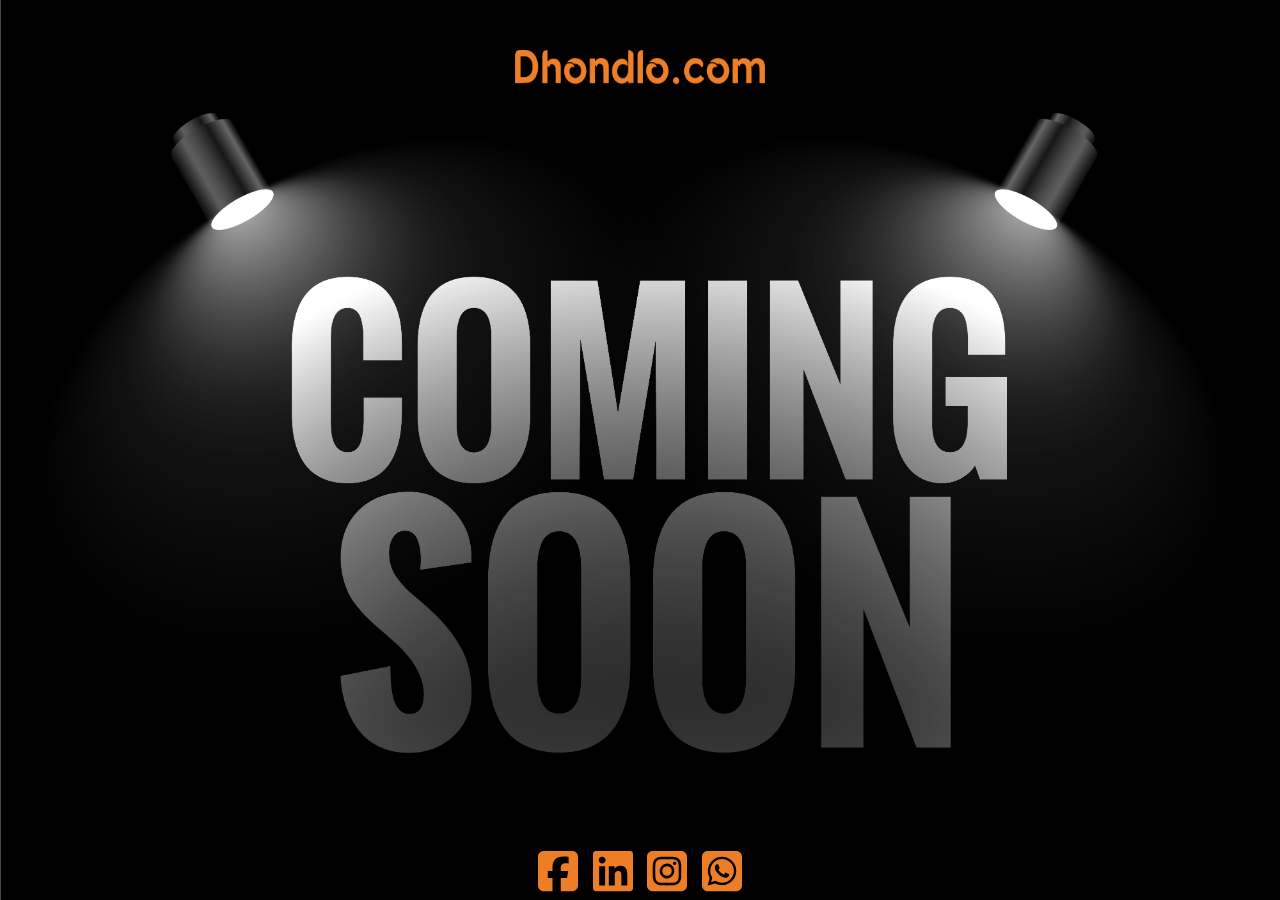
<file: index.html>
<!DOCTYPE html>
<html lang="en">
<head>
    <meta charset="UTF-8">
    <meta name="viewport" content="width=device-width, initial-scale=1.0">
    <title>Dhondlo.com</title>
    <link rel="stylesheet" href="https://cdnjs.cloudflare.com/ajax/libs/font-awesome/5.15.4/css/all.min.css" integrity="sha512-Ky4GjRV0Myx/Er02F3XwSB4+FeItWcdw8QxmW7UyIvexacBPFqEGGrOCMKzsEwOqPvCzr6Q3Zvz+G6oHdFrOg==" crossorigin="anonymous" referrerpolicy="no-referrer" />
    <style>
        body {
            font-family: Arial, sans-serif;
            margin: 0;
            padding: 0;
            background-image: url('SL-070720-32260-27.jpg'); /* Replace 'your_background_image.jpg' with your image path */
            background-size: cover;
            background-position: center;
        }
        .container {
            height: 100vh;
            display: flex;
            flex-direction: column;
            justify-content: space-between;
            align-items: center;
        }
        .logo{
            width: 250px;
            margin-top: 50px;
        }
        .logo img{
            width: 100%;
            height: 100%;
        }
        .social-icons a img{
            width: 40px;
        }
        .social-icons a {
            display: inline-block;
            margin: 0 5px;
            text-decoration: none;
            color: #ee7e25;
            font-size: 24px;
        }
    </style>
</head>
<body>
    <div class="container">
        <div class="logo">
            <img src="/Logo.png" alt="">
        </div>
        <div class="social-icons">
            <a href="https://www.facebook.com/dhondlo.official"><img src="/square-facebook.svg" alt=""></a>
            <a href="#"><img src="/linkedin.svg" alt=""></a>
            <a href="#"><img src="/square-instagram.svg" alt=""></a>
            <a href="#"><img src="/square-whatsapp.svg" alt=""></a>
        </div>
    </div>
</body>
</html>
</file>
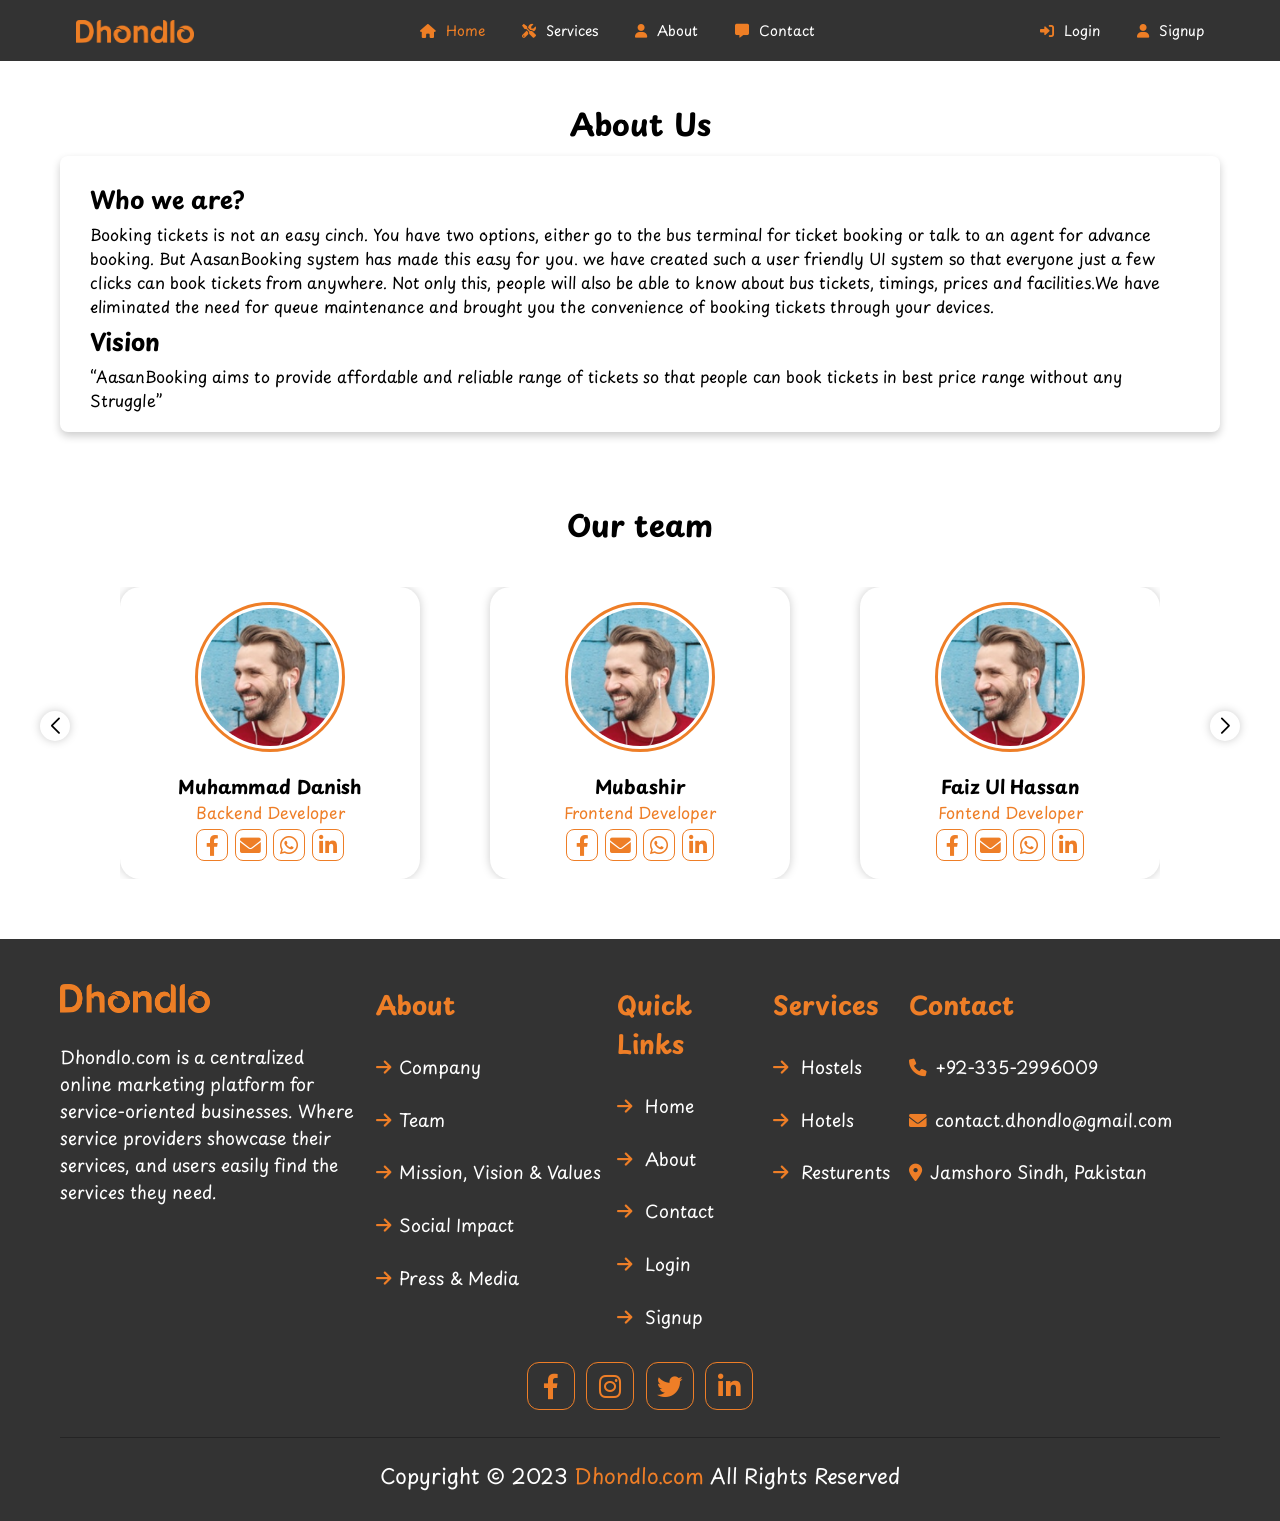
<file: about.html>
<!DOCTYPE html>
<html lang="en">
  <head>
    <meta charset="UTF-8" />
    <meta name="viewport" content="width=device-width, initial-scale=1.0" />
    <title>About</title>
    <link
      rel="stylesheet"
      href="https://cdnjs.cloudflare.com/ajax/libs/font-awesome/6.0.0-beta3/css/all.min.css"
      integrity="sha512-..."
      crossorigin="anonymous"
    />

       <!-- swiper js cdn link -->
    <link
      rel="stylesheet"
      href="https://cdn.jsdelivr.net/npm/swiper@9/swiper-bundle.min.css"
    />
    <link rel="stylesheet" href="style.css">
      
  </head>
  <body>
    <nav>
      <div class="logo">
        <a href="index.html" id="logo"
          ><img src="images/Logo.png" alt="Logo"
        /></a>
      </div>

      <div class="menus">
        <a
          href="index.html"
          id="home"
          class="active"
          onclick="setActive('home')"
          ><i class="fa-solid fa-house"></i>Home</a
        >
        <div class="dropdown">
          <a href="" id="services" onclick="setActive('services')"><i class="fa-solid fa-screwdriver-wrench"></i>Services</a
          >
          <div class="dropdown-content">
            <a href="filter.html"><i class="fa-solid fa-hotel"></i>Hostels</a>
          </div>
        </div>
        <a href="about.html" id="about" onclick="setActive('about')"
          ><i class="fa-solid fa-user"></i>About</a
        >
        <a href="contact.html" id="contact" onclick="setActive('contact')"
          ><i class="fa-solid fa-message"></i>Contact</a
        >
      </div>

      <div class="login">
        <a href="#"><i class="fa-solid fa-right-to-bracket"></i>Login</a>
        <a href="#"><i class="fa-solid fa-user"></i>Signup</a>
      </div>

      <div class="icon" onclick="toggleMenu()">
        <div></div>
        <div></div>
        <div></div>
      </div>
    </nav>
    <section class="about-us">
      <div><h2 class="heading">About Us</h2></div>
      <div class="about-details">
        <h2 class="details-title">Who we are?</h1>
        <p class="details-description">
          Booking tickets is not an easy cinch. You have two options, either go
          to the bus terminal for ticket booking or talk to an agent for advance
          booking. But AasanBooking system has made this easy for you. we have
          created such a user friendly UI system so that everyone just a few
          clicks can book tickets from anywhere. Not only this, people will also
          be able to know about bus tickets, timings, prices and facilities.We
          have eliminated the need for queue maintenance and brought you the
          convenience of booking tickets through your devices.
        </p>
        <h1 class="details-title">Vision</h1>
        <p class="details-description">
          <q
            >AasanBooking aims to provide affordable and reliable range of
            tickets so that people can book tickets in best price range without
            any Struggle</q
          >
        </p>
      </div>
    </section>

    <section class="team-container">
      <div >
        <h2 class="heading">Our team</h2>
      </div>
 <section class="swiper-container">
      <div class="swiper teamSlider">
        <div class="swiper-wrapper">
          <div class="swiper-slide">
            <div class="team-card">
              <div class="image">
                <img
                  src="./images/team/pic-1.png"
                  alt="Card Image"
                />
              </div>
              <h3>Muhammad Danish</h3>
              <p>Backend Developer</p>
                <div class="share">
            <a href="#" class="fab fa-facebook-f"></a>
            <a href="#" class="fa-solid fa-envelope"></a>
            <a href="#" class="fa-brands fa-whatsapp"></a>
            <a href="#" class="fa-brands fa-linkedin-in"></a>
          </div>
            </div>
          </div> 
          <div class="swiper-slide">
            <div class="team-card">
              <div class="image">
                <img
                   src="./images/team/pic-1.png"
                  alt="Card Image"
                />
              </div>
              <h3>Mubashir</h3>
              <p>Frontend Developer</p>
                <div class="share">
            <a href="#" class="fab fa-facebook-f"></a>
            <a href="#" class="fa-solid fa-envelope"></a>
            <a href="#" class="fa-brands fa-whatsapp"></a>
            <a href="#" class="fa-brands fa-linkedin-in"></a>
          </div>
            </div>
          </div> 
          <div class="swiper-slide">
            <div class="team-card">
              <div class="image">
                <img
                   src="./images/team/pic-1.png"
                  alt="Card Image"
                />
              </div>
              <h3>Faiz Ul Hassan</h3>
              <p>Fontend Developer</p>
                <div class="share">
            <a href="#" class="fab fa-facebook-f"></a>
            <a href="#" class="fa-solid fa-envelope"></a>
            <a href="#" class="fa-brands fa-whatsapp"></a>
            <a href="#" class="fa-brands fa-linkedin-in"></a>
          </div>
            </div>
          </div>
       <div class="swiper-slide">
            <div class="team-card">
              <div class="image">
                <img
                  src="./images/team/pic-1.png"
                  alt="Card Image"
                />
              </div>
              <h3>Muhammad Danish</h3>
              <p>Backend Developer</p>
                <div class="share">
            <a href="#" class="fab fa-facebook-f"></a>
            <a href="#" class="fa-solid fa-envelope"></a>
            <a href="#" class="fa-brands fa-whatsapp"></a>
            <a href="#" class="fa-brands fa-linkedin-in"></a>
          </div>
            </div>
          </div> 
          <div class="swiper-slide">
            <div class="team-card">
              <div class="image">
                <img
                   src="./images/team/pic-1.png"
                  alt="Card Image"
                />
              </div>
              <h3>Mubashir</h3>
              <p>Frontend Developer</p>
                <div class="share">
            <a href="#" class="fab fa-facebook-f"></a>
            <a href="#" class="fa-solid fa-envelope"></a>
            <a href="#" class="fa-brands fa-whatsapp"></a>
            <a href="#" class="fa-brands fa-linkedin-in"></a>
          </div>
            </div>
          </div> 
           <div class="swiper-slide">
            <div class="team-card">
              <div class="image">
                <img
                   src="./images/team/pic-1.png"
                  alt="Card Image"
                />
              </div>
              <h3>Faiz Ul Hassan</h3>
              <p>Fontend Developer</p>
                <div class="share">
            <a href="#" class="fab fa-facebook-f"></a>
            <a href="#" class="fa-solid fa-envelope"></a>
            <a href="#" class="fa-brands fa-whatsapp"></a>
            <a href="#" class="fa-brands fa-linkedin-in"></a>
          </div>
            </div>
          </div> 
        </div>
      </div>
      <!-- If we need pagination -->
      <!-- <div class="swiper-pagination"></div> -->

      <!-- If we need navigation buttons -->
      <div class="swiper-button-prev"></div>
      <div class="swiper-button-next"></div>

      <!-- If we need scrollbar -->
      <!-- <div class="swiper-scrollbar"></div> -->
    </section>
    </section>

     <!-- footer -->
     <section class="footer">
      <div class="box-container">
        <div class="box grid2">
          <div class="footerLogo">
            <img src="images/Logo.png" alt="" />
          </div>
          <div class="discription">
            <p>
              Dhondlo.com is a centralized online marketing platform for
              service-oriented businesses. Where service providers showcase
              their services, and users easily find the services they need.
            </p>
          </div>
        </div>

        <div class="box">
          <h3>About</h3>
          <a href="#"> <i class="fas fa-arrow-right"></i>Company</a>
          <a href="#"> <i class="fas fa-arrow-right"></i>Team</a>
          <a href="#">
            <i class="fas fa-arrow-right"></i>Mission, Vision & Values</a
          >
          <a href="#"> <i class="fas fa-arrow-right"></i>Social Impact</a>
          <a href="#"> <i class="fas fa-arrow-right"></i>Press & Media</a>
        </div>

        <div class="box">
          <h3>Quick Links</h3>
          <a href="#"> <i class="fas fa-arrow-right"></i> Home</a>
          <a href="#"> <i class="fas fa-arrow-right"></i> About</a>
          <a href="#"> <i class="fas fa-arrow-right"></i> Contact</a>
          <a href="#"> <i class="fas fa-arrow-right"></i> Login</a>
          <a href="#"> <i class="fas fa-arrow-right"></i> Signup</a>
        </div>

        <div class="box">
          <h3>Services</h3>
          <a href="#"> <i class="fas fa-arrow-right"></i> Hostels</a>
          <a href="#"> <i class="fas fa-arrow-right"></i> Hotels</a>
          <a href="#"> <i class="fas fa-arrow-right"></i> Resturents</a>
        </div>

        <div class="box">
          <h3>Contact</h3>
          <a href="#"> <i class="fas fa-phone"></i>+92-335-2996009</a>
          <a href="#">
            <i class="fas fa-envelope"></i>contact.dhondlo@gmail.com</a
          >
          <a href="#">
            <i class="fa-solid fa-location-dot"></i>Jamshoro Sindh, Pakistan</a
          >
        </div>
      </div>

      <div class="share">
        <a href="#" class="fab fa-facebook-f"></a>
        <a href="#" class="fab fa-instagram"></a>
        <a href="#" class="fab fa-twitter"></a>
        <a href="#" class="fa-brands fa-linkedin-in"></a>
      </div>

      <div class="credit">
        Copyright © 2023 <span>Dhondlo.com</span> All Rights Reserved
      </div>
    </section>

    <!-- end -->
     
    <script>
      function toggleMenu() {
        var icon = document.querySelector(".icon");
        icon.classList.toggle("active");

        var nav = document.querySelector("nav");
        nav.classList.toggle("menu-open");
      }

      // JavaScript function to set the active class
      function setActive(menuItem) {
        // Remove the active class from all menu items
        document.querySelectorAll("nav a").forEach((item) => {
          item.classList.remove("active");
        });

        // Add the active class to the clicked menu item
        document.getElementById(menuItem).classList.add("active");
      }
    </script>
    <script src="https://cdn.jsdelivr.net/npm/swiper@11/swiper-bundle.min.js"></script>
   
    <script src="./script.js"></script>
    
  </body>
</html>
</file>
<file: style.css>
@import url("https://fonts.googleapis.com/css2?family=Josefin+Sans:wght@400;500;700&family=Playpen+Sans:wght@400;600;800&family=Poppins:wght@400;500&family=Varela+Round&display=swap");
* {
  margin: 0;
  padding: 0;
  box-sizing: border-box;
  font-family: "Playpen Sans", cursive;
  text-decoration: none;
  /* font-size: 16px; */

  /* background-color: rgba(255, 0, 0, 0.171); */
}

:root {
  --primary: #ee7e27;
  --gray: #333;
  --white: #fff;
  --box-shadow: 0 0.5rem 1rem rgba(0, 0, 0, 0.1);
}
body {
  max-width: 1920px;
  margin-right: auto;
  margin-left: auto;
}
.font-family {
  font-family: "Josefin Sans", sans-serif;
  font-family: "Playpen Sans", cursive;
  font-family: "Poppins", sans-serif;
  font-family: "Varela Round", sans-serif;
}

section {
  padding: 30px 60px;
}
.heading {
  font-size: 30px;
  text-align: center;
  margin: 10px 0;
}
.heading::after {
  content: "";
  border-bottom: 2px solid var(--primary);
}
.active {
  color: #ee7e25;
}
nav {
  background-color: #333;
  padding: 10px 60px;
  display: flex;
  justify-content: space-between;
}

.logo {
  width: 150px;
  height: 25px;
}
.logo img {
  width: 100%;
  height: 100%;
}

nav a {
  color: white;
  text-decoration: none;
  padding: 10px 16px;
  display: inline-block;
  font-size: 14px;
}

.dropdown {
  position: relative;
  display: inline-block;
}

.dropdown-content {
  display: none;
  position: absolute;
  background-color: #333;
  box-shadow: 0 8px 16px rgba(0, 0, 0, 0.2);
  z-index: 1;
}

.dropdown:hover .dropdown-content {
  display: block;
}

.dropdown-content a {
  color: white;
  padding: 12px 16px;
  text-decoration: none;
  display: block;
}

.dropdown-content a:hover {
  background-color: #555;
}

/* Hamburger menu styles */
.icon {
  display: none;
  cursor: pointer;
  position: absolute;
  top: 20px;
  right: 20px;
}
.menus i.fa-solid,
.login i.fa-solid {
  margin-right: 10px;
  color: #ee7e25;
}

/* Responsive Styling */
/* @media only screen and (max-width: 992px) and (min-width: 786px) {
  nav a {
    font-size: 12px;
  }
} */

@media only screen and (max-width: 820px) {
  nav {
    flex-direction: column; /* Change to a column layout for small screens */
    height: auto;
    padding: 10px;
    justify-content: center;
  }

  .menus {
    margin-top: 10px;
  }

  nav a {
    display: none; /* Hide links by default on small screens */
  }
  nav a#logo {
    display: block;
    padding-top: 15px;
  }
  nav a#home {
    padding-top: 20px;
  }

  .icon {
    display: block;
  }

  .icon div {
    width: 35px;
    height: 5px;
    background-color: #ee7e25;
    margin: 6px 0;
    transition: 0.4s;
  }

  .icon.active div:nth-child(1) {
    transform: rotate(-45deg) translate(-9px, 6px);
  }

  .icon.active div:nth-child(2) {
    opacity: 0;
  }

  .icon.active div:nth-child(3) {
    transform: rotate(45deg) translate(-8px, -8px);
  }
  nav.menu-open a {
    display: block;
  }

  nav.menu-open #logo {
    display: block;
  }
}

/* Hero Section */
.main-section {
  height: 70vh;
  background: url("./images/CoverOne.png") center/cover no-repeat; /* Replace 'your-image.jpg' with your actual image */
  display: flex;
  flex-direction: column; /* Arrange items vertically */
  align-items: center; /* Center items horizontally */
  justify-content: center; /* Center items vertically */
  position: relative;
}

.text-section {
  text-align: center;
  color: white;
  margin-bottom: 20px;
  width: 80%;
  position: absolute;
  transform: translatey(-50%);
  top: 50%;
}

.text-section h1 {
  font-size: 46px;
  font-weight: bolder;
}

.text-section p {
  font-size: 20px;
  font-weight: bold;
}

.search-bar {
  background: rgba(51, 51, 51, 0.8);
  padding: 30px 20px;
  width: 60%;
  border-radius: 10px;
  text-align: center;
  position: absolute;
  bottom: 0;
  transform: translateY(50%);
  text-align: center;
}

.search-bar select,
.search-bar input,
.search-bar button {
  margin: 5px auto;
  padding: 10px;
  font-size: 16px;
  border: 1px solid white;
  border-radius: 5px;
  /* width: 300px; */
  width: 30%;
}

.search-button {
  background-color: #ee6e25;
  color: #fff;
  cursor: pointer;
}

/* Hover effect for dropdown options */
.search-bar select option:hover {
  background-color: #ee6e25;
  color: #fff;
}

/* Media Query for tablets */
@media only screen and (max-width: 768px) {
  .search-bar {
    width: 100%;
    padding: 20px 10px;
  }

  .search-bar select,
  .search-bar input,
  .search-bar button {
    font-size: 14px;
    width: 100%;
  }

  .text-section h1 {
    font-size: 30px;
  }

  .text-section p {
    font-size: 20px;
    margin-bottom: 2px;
  }
}

/* Media Query for smaller devices */
@media only screen and (max-width: 480px) {
  .search-bar {
    width: 100%;
    padding: 20px 15px;
    margin: 0 5px;
  }

  .search-bar select,
  .search-bar input,
  .search-bar button {
    font-size: 14px;
  }

  .text-section h1 {
    font-size: 20px;
  }

  .text-section p {
    font-size: 14px;
  }
}

/* steps */

.steps {
  /* height: 100vh; */
  /* width: 100%; */
  display: grid;
  place-items: center;
  margin-top: 100px;
}
.steps .row {
  display: flex;
  flex-wrap: wrap;
  /* justify-content: space-between; */
  gap: 10px;
  align-items: center;
  justify-content: center;
  margin: 2px auto;
}
.steps .section-heading {
  font-size: 30px;
}
.steps .column {
  width: 90%;
  /* max-width: 500px; */
  /* padding: 0 1em 1em 1em; */
  /* padding: 5px; */
  padding: 0 1px;

  text-align: center;
}
.steps .steps-card {
  width: 100%;

  /* height: 100%; */
  padding: 1rem 1rem;
  background: linear-gradient(#ffffff 50%, #ee7e27 50%);
  background-size: 100% 200%;
  background-position: 0 2.5%;
  border-radius: 5px;
  box-shadow: 0 0 35px rgba(0, 0, 0, 0.12);
  cursor: pointer;
  transition: 0.5s;
  margin: 5px 0px;
}
.steps h3 {
  font-size: 20px;
  font-weight: 600;
  color: #1f194c;
  margin: 1em 0;
  text-wrap: nowrap;
}
.steps p {
  color: #575a7b;
  font-size: 15px;
  line-height: 1.6;
  letter-spacing: 0.03em;
}
.steps .icon-wrapper {
  background-color: #ee7e27;
  position: relative;
  margin: auto;
  font-size: 30px;
  height: 2.5em;
  width: 2.5em;
  color: #ffffff;
  border-radius: 50%;
  display: grid;
  place-items: center;
  transition: 0.5s;
}
.steps .steps-card:hover {
  background-position: 0 100%;
}
.steps .steps-card:hover .icon-wrapper {
  background-color: #ffffff;
  color: #ee7e27;
}
.steps .steps-card:hover h3 {
  color: #ffffff;
}
.steps .steps-card:hover p {
  color: #f0f0f0;
}
@media screen and (min-width: 768px) {
  .steps {
    padding: 0 2em;
    margin-top: 100px;
  }
  .steps .column {
    flex: 0 50%;
    max-width: 50%;
  }
}
@media screen and (min-width: 992px) {
  .steps {
    padding: 1em 3em;
    margin-top: 80px;
  }
  .steps .column {
    flex: 0 0 32.33%;
    max-width: 75%;
  }
}

/* service card */

.service-card {
  display: flex;
  flex-direction: column;
  width: 100%;
  margin-bottom: 20px;
  border-radius: 5px;
  box-shadow: 0 4px 8px rgba(0, 0, 0, 0.2);
}
.service-card .service-card-img {
  flex-basis: 40%;
  border-radius: 15px 15px 0 0;
}
.service-card-body {
  flex-basis: 60%;
}
.service-card .service-card-img img {
  max-width: 100%;
  height: 100%;
  /* border-radius: 15px; */
  border-radius: 15px 15px 0 0;
}
.service-card h2 {
  text-align: center;
  font-size: 24px;
}
.service-card p {
  font-size: 15px;
}
.service-card .service-card-info {
  display: flex;
  flex-direction: column;
  flex-basis: 60%;
  color: gray;
  padding: 5px;
}
.service-card .service-card-body .service-card-info p {
  color: var(--gray);
  margin: 2px;
}
.service-card .service-card-body .service-card-info i {
  color: var(--primary);
}
.service-card .view-btn {
  display: inline-block;
  margin-top: 1rem;
  padding: 10px 20px;
  background: var(--primary);
  border: 1px solid transparent;
  border-radius: 0.5rem;
  color: var(--white);
  font-size: 15px;
  font-weight: 500;
  text-align: center;
  cursor: pointer;
  width: 100%;
}

.service-card .view-btn:hover {
  background: transparent;
  border: 1px solid var(--primary);
  color: var(--primary);
}

@media screen and (max-width: 500px) {
  .service-card h2 {
    text-align: center;
    font-size: 15px;
  }
  .service-card p {
    font-size: 10px;
  }
}

/* Poster */

.poster-container {
  width: 100%;
  height: 250px;
  border-radius: 20px;
  box-shadow: 0 4px 8px rgba(0, 0, 0, 0.2);
  background: url("./images/hotels/colonial-style-house-night-scene.jpg");
  background-size: cover;
  background-position: center;
  background-repeat: no-repeat;
}

/* partners slider */

.partner-img {
  width: 300px;
  /* height: 100px; */
  box-shadow: 0 4px 8px rgba(0, 0, 0, 0.2);
}
.partner-img img {
  width: 100%;
}

/* team */

.team-card {
  position: relative;
  background: #fff;
  border-radius: 20px;
  padding: 15px 50px !important;
  box-shadow: 0 0 10px #ccc;
  display: flex;
  flex-direction: column;
  justify-content: flex-start;
  align-items: center;
  width: 450px;
}
.team-card .image {
  width: 150px;
  height: 150px;
  padding: 3px;
  border: 3px solid var(--primary);
  background: #fff;
  border-radius: 50%;
  margin-bottom: 20px;
}
.team-card .image img {
  width: 100%;
  height: 100%;
  object-fit: cover;
  border-radius: 50%;
}
.team-card h3 {
  text-align: center;
  min-width: fit-content !important;
  /* font-size: 12px; */
}
.team-card p {
  color: var(--primary);
  text-align: center;
  /* font-size: 10px; */
}
.swiper-container {
  position: relative;
  margin: 0 auto;
  width: 100%;
}
.swiper {
  margin: 0 auto;
  cursor: grab;
}
.swiper-slide {
  display: flex;
  justify-content: center;
  align-items: center;
}
.swiper-button-next,
.swiper-button-prev {
  width: 30px;
  height: 30px;
  border-radius: 50%;
  background: #fff;
  box-shadow: 0 0 10px #ccc;
}
.swiper-button-next::after,
.swiper-button-prev::after {
  font-size: 16px;
  font-weight: bold;
  color: #000;
}
.swiper-button-next:hover {
  transform: scale(1.2) translateX(80%);
}
.swiper-button-prev:hover {
  transform: scale(1.2) translateX(-80%);
}
.swiper-button-next {
  transform: translateX(100%);
}
.swiper-button-prev {
  transform: translateX(-100%);
}
.swiper-pagination {
  transform: translateY(200%);
}
.swiper-pagination-bullet {
  background: #fff;
  width: 15px;
  height: 15px;
}

.team-container .share {
  padding-top: 2px;
  text-align: center;
  display: flex;
  /* flex-wrap: wrap; */
  align-items: center;
  justify-content: center;
  /* flex-basis: 50%; */
}

.team-container .share a {
  color: var(--primary);
  font-size: 1.3rem;
  width: 2rem;
  height: 2rem;
  line-height: 2rem;
  border-radius: 25%;
  border: 0.1rem solid var(--primary);
  margin: 0.2rem;
}

.team-container .share a:hover {
  color: var(--white);
  background: var(--primary);
  transform: rotate(360deg);
}

@media screen and (max-width: 1024px) {
  .team-card {
    /* border-radius: 20px; */
    padding: 15px 40px;
    width: 400px;
  }
  .team-card .image {
    width: 100px;
    height: 100px;
    padding: 3px;

    border-radius: 50%;
    margin-bottom: 20px;
  }

  .team-card h3 {
    font-size: 15px;
  }
  .team-card p {
    font-size: 12px;
  }

  .team-container .share a {
    font-size: 1rem;
    width: 1.5rem;
    height: 1.5rem;
    line-height: 1.5rem;
    border-radius: 25%;
    border: 0.1rem solid var(--primary);
    margin: 0.2rem;
  }
}

@media screen and (max-width: 786px) {
  .team-card {
    /* border-radius: 20px; */
    padding: 15px 20px;
    width: 350px;
  }
  .team-card .image {
    width: 75px;
    height: 75px;
    padding: 3px;

    border-radius: 50%;
    margin-bottom: 20px;
  }

  .team-card h3 {
    font-size: 10px;
  }
  .team-card p {
    font-size: 10px;
  }

  .team-container .share a {
    font-size: 1rem;
    width: 1.5rem;
    height: 1.5rem;
    line-height: 1.5rem;
    border-radius: 25%;
    border: 0.1rem solid var(--primary);
    margin: 0.2rem;
  }
}
@media screen and (max-width: 500px) {
  .team-card {
    /* border-radius: 20px; */
    padding: 12px 10px;
    width: 300px;
  }

  .swiper-container {
    padding: 5px 5px !important;
  }
  .team-card .image {
    width: 75px;
    height: 75px;
    padding: 3px;

    border-radius: 50%;
    margin-bottom: 10px;
  }

  /* .team-card h3 {
    font-size: 5px;
  }
  .team-card p {
    font-size: 3px;
  } */

  .team-container .share a {
    font-size: 0.5rem;
    width: 1rem;
    height: 1rem;
    line-height: 1rem;
    border-radius: 25%;
    border: 0.1rem solid var(--primary);
    margin: 0.2rem;
  }
}

/* View Section Start */

.view-container {
  width: 100%;
  display: flex;
  flex-wrap: wrap;
  margin: 10px auto;
  padding: 20px 30px;
}
.view-images,
.view-detail {
  flex-basis: 50%;
}
.main-img {
  width: 100%;
  border-radius: 10px;
}
.main-img img {
  width: 100%;
  border-radius: 10px;
}
.small-img {
  width: 100%;
  display: flex;
  justify-content: space-between;
  flex-wrap: nowrap;
  margin-top: 2px;
  border-radius: 10px;
}
.small-img img {
  width: 18%;
  border-radius: 10px;
}
.view-detail {
  padding: 0px 20px;
  display: flex;
  flex-direction: column;
}
.view-detail .info {
  display: flex;
  flex-direction: column;
  color: gray;
}
.view-detail .info a {
  color: var(--gray);
  margin: 2px;
}
.view-detail .info i {
  color: var(--primary);
}
.view-detail p,
.view-detail .info {
  margin: 5px 0;
}
.view-detail p {
  text-align: justify;
}
.view-detail .num-btn {
  display: inline-block;
  margin-top: 1rem;

  padding: 10px 20px;
  background: var(--primary);
  border: 1px solid transparent;
  border-radius: 0.5rem;
  color: var(--white);
  font-size: 18px;
  font-weight: 500;
  text-align: center;
  cursor: pointer;
  width: 200px;
}

.view-detail .num-btn:hover {
  background: transparent;
  border: 1px solid var(--primary);
  color: var(--primary);
}
.view-detail .map {
  width: 200px;
  max-height: 50px;
  flex-basis: 50%;
}
.view-detail .map iframe {
  width: 100%;
  height: 100px;
}
.view-detail .social {
  display: flex;
  flex-wrap: wrap;
  justify-content: space-between;
  align-items: center;
}
.view-detail .share {
  padding-top: 1rem;
  text-align: center;
  display: flex;
  flex-wrap: wrap;
  flex-basis: 50%;
}

.view-detail .share a {
  color: var(--primary);
  font-size: 1.6rem;
  width: 3rem;
  height: 3rem;
  line-height: 3rem;
  border-radius: 25%;
  border: 0.1rem solid var(--primary);
  margin: 0.2rem;
}

.view-detail .share a:hover {
  color: var(--white);
  background: var(--primary);
  transform: rotate(360deg);
}

@media only screen and (max-width: 992px) {
  .social .share,
  .social .map {
    flex-basis: 100%;
    margin-bottom: 8px;
  }
}

@media only screen and (max-width: 786px) {
  .view-container {
    flex-direction: column;
    align-items: center;
  }

  .view-images,
  .view-detail {
    flex-basis: 100%;
  }

  .main-img img {
    width: 100%;
  }

  .small-img img {
    width: 15%;
    margin: 5px;
  }

  .view-detail {
    padding: 10px;
  }

  .view-detail .num-btn {
    width: 100%;
  }
  .view-detail .social {
    margin-top: 5px;
  }
  .social .share,
  .social .map {
    flex-basis: 100%;
    margin-bottom: 8px;
  }
  .view-detail .info a {
    margin: 2px 0;
  }

  .view-detail .share a {
    width: 2.5rem;
    height: 2.5rem;
    line-height: 2.5rem;
  }
}

/* View Section End */

/* Related Section Start */

.related-section {
  width: 100%;
}
.related-section h2 {
  text-align: center;
}
.card-section {
  display: flex;
  /* justify-content: space-between; */
  align-items: center;
  flex-wrap: wrap;
  width: 100%;
  gap: 10px;
  padding: 10px;
  /* margin: 10px 50%; */
  /* min-height: 100vh; */
}
/* h2,
      p {
        margin-bottom: 1rem;
      }
      .info {
        margin-bottom: -6px;
      } */
.card {
  display: flex;
  flex-direction: column;
  width: 24%;
  /* min-width: 300px; */
  /* border: 1px solid red; */
  border-radius: 5px;
  box-shadow: 0 4px 8px rgba(0, 0, 0, 0.1);
  border-radius: 5px;
}
.card .card-img {
  flex-basis: 40%;
  border-radius: 15px 15px 0 0;
}
.card-body {
  flex-basis: 60%;
}
.card .card-img img {
  /* width: 100%; */
  max-width: 100%;
  height: 100%;
  border-radius: 15px 15px 0 0;
}
.card h2 {
  text-align: center;
}
.card .card-info {
  display: flex;
  flex-direction: column;
  flex-basis: 60%;
  color: gray;
  padding: 5px;
}
.card .card-body .card-info p {
  color: var(--gray);
  margin: 2px;
}
.card .card-body .card-info i {
  color: var(--primary);
}
.card .view-btn {
  display: inline-block;
  margin-top: 1rem;
  padding: 10px 20px;
  background: var(--primary);
  border: 1px solid transparent;
  border-radius: 0.5rem;
  color: var(--white);
  font-size: 15px;
  font-weight: 500;
  text-align: center;
  cursor: pointer;
  width: 100%;
}

.card .view-btn:hover {
  background: transparent;
  border: 1px solid var(--primary);
  color: var(--primary);
}
@media screen and (max-width: 768px) {
  .card-section {
    flex-wrap: wrap;
  }
  .card {
    flex-direction: row;
    width: 100%;
    gap: 10px;
  }
  .card .view-btn {
    display: none;
  }
  .card h2 {
    text-align: center;
  }
  .card .card-info {
    flex-basis: 100%; /* Full width for small screens */
    padding: 10px; /* Increase padding for better spacing */
  }
  .card .card-body .card-info p {
    margin: 1px;
    font-size: 80%; /* Adjust font size for better readability */
    /* cursor: not-allowed; */
  }
  .card .card-body .card-info i {
    color: var(--primary);
  }
}

@media screen and (max-width: 992px) and (min-width: 786px) {
  .card-section {
    flex-wrap: wrap;
  }
  .card {
    width: 30%;
  }
}
/* Related Section End */

/* About Us Section Start */
.about-us .about-details {
  width: 100%;
  padding: 20px 30px;
  box-shadow: 0 4px 8px rgba(0, 0, 0, 0.2);
  border-radius: 8px;
}
.about-us .details-title {
  margin: 5px 0;
}

/* About Us Section End */

/* Footer */

.footer {
  background: var(--gray);
}

.footer .box-container {
  display: grid;
  grid-template-columns: 300px 225px 140px 120px 285px;
  /* grid-template-columns: 350px 250px 200px 200px 300px; */
  /* grid-template-columns: 450px 250px 250px 250px 350px; */
  gap: 1rem;
}

.footer .box-container .box {
  width: 100%;
}
/* .footer .box-container .grid2 {
        grid-template-columns: 1fr;
      } */
.footer .box-container .box h3 {
  font-size: 1.6rem;
  padding: 1rem 0;
  color: var(--primary);
}

.footer .box-container .box a {
  font-size: 1.1rem;
  display: block;
  /* display: inline-block; */
  color: var(--white);
  padding: 0.8rem 0;
}

.footer .box-container .box a i {
  color: var(--primary);
  padding-right: 0.5rem;
}

.footer .box-container .box a:hover {
  color: var(--primary);
}

.footer .share {
  padding-top: 1rem;
  text-align: center;
}

.footer .share a {
  color: var(--primary);
  font-size: 1.6rem;
  width: 3rem;
  height: 3rem;
  line-height: 3rem;
  border-radius: 25%;
  border: 0.1rem solid var(--primary);
  margin: 0.2rem;
}

.footer .share a:hover {
  color: var(--white);
  background: var(--primary);
  transform: rotate(360deg);
}

.footer .credit {
  font-size: 1.3rem;
  text-align: center;
  margin-top: 1.5rem;
  padding-top: 1.4rem;
  border-top: 0.1rem solid rgba(0, 0, 0, 0.3);
  color: var(--white);
}

.footer .credit span {
  color: var(--primary);
}

.footerLogo {
  width: 150px;
  height: 30px;
  margin: 15px 0;
}
.footerLogo img {
  max-width: 100%;
  max-height: 100%;
  object-fit: contain; /* Preserve aspect ratio */
}
.box .discription {
  color: white;
  font-size: 1.1rem;
  padding-top: 14px;
}

@media only screen and (max-width: 1200px) {
  .footer .box-container {
    grid-template-columns: repeat(auto-fit, minmax(225px, 1fr));
    gap: 0.5rem;
  }
}

@media only screen and (max-width: 992px) {
  .footer .box-container {
    grid-template-columns: repeat(auto-fit, minmax(250px, 1fr));
    gap: 0.7rem;
  }
  section {
    padding: 20px 60px;
  }
}

@media only screen and (max-width: 768px) {
  .footer .box-container {
    grid-template-columns: 1fr;
  }
  section {
    padding: 20px 50px;
  }
}

/* filter */

.filter {
  width: 100%;
  /* padding: -30px 0; */
}
.filter .items {
  margin-bottom: -45px;
  display: flex;
  flex-wrap: nowrap;
  gap: 10px;
}
.filter .item {
  font-size: 15px;
  padding: 10px 20px;
  border: none;
  outline: none;
  border-radius: 5px;
  box-shadow: 0 4px 8px rgba(0, 0, 0, 0.2);
}

/* contact */

/* Contact us page section Start*/

/* Contact us page section Start*/

.contact {
  width: 80%;
  margin-top: 50px;
  margin-left: auto;
  margin-right: auto;
  padding: 30px 20px;
  box-shadow: rgba(17, 12, 46, 0.15) 0px 48px 100px 0px;
  border-radius: 10px;
  background-color: var(--white);

  border: 2px solid red;
}

.contact-details {
  width: 80%;
  margin-top: 50px;
  margin-left: auto;
  margin-right: auto;
  padding: 30px 20px;
  display: flex;
  justify-content: space-around;
  align-items: center;
  background-color: var(--white);
  height: auto;
  box-shadow: 0 4px 8px rgba(0, 0, 0, 0.1); /* Add box shadow */
}

.map-box,
.adress-boxes {
  height: 100%;
  min-height: 400px;
}

.map-box {
  width: 55%;
  height: 100%;
  box-shadow: rgb(204, 219, 232) 3px 3px 6px 0px inset,
    rgba(255, 255, 255, 0.5) -3px -3px 6px 1px inset;
}

.adress-boxes {
  width: 40%;
  height: 100%;
  display: flex;
  flex-direction: column;
  justify-content: flex-start;
  align-items: center;
}

.adress-detail-box {
  display: flex;
  justify-content: center;
  align-items: center;
  width: 100%;
  border-radius: 10px;
  transition: all 0.3s;
  height: auto;
  margin-top: 10px;
}

.adress-icon {
  width: 30px;
  flex: 0.7;
  padding: 50px;
  border-radius: 0px;
  transition: all 1s;
}

.adress-detail-box:hover {
  background-color: var(--light-gray);
}

.adress-detail-box:hover .adress-icon {
  background-color: var(--primary);
  border-bottom-right-radius: 50px;
}

.adress-details {
  flex: 3;
  padding-left: 1rem;
  border-left: 1px solid var(--primary);
}

.adress-detail-box:hover .adress-details {
  border: none;
}

.adress-details h1 {
  font-size: 1.2rem;
  margin-bottom: 5px;
  color: var(--primary);
}

.adress-details p {
  font-size: 0.9rem;
  font-weight: 300;
}

.contact-form {
  margin: 50px;
  width: 80%;
  display: flex;
  justify-content: center;
  align-items: center;
  flex-wrap: wrap;
  padding-top: 50px;
  padding-bottom: 50px;
  margin-left: auto;
  margin-right: auto;
  box-shadow: 0 4px 8px rgba(0, 0, 0, 0.1); /* Add box shadow */
  /* border: 1px solid black; */
}

.contact-form-title {
  width: 100%;
  text-align: center;
  font-size: 2rem;
  margin: 1rem auto 3rem;
  font-weight: 700;
}

.feedback-title {
  color: var(--blue);
  font-size: 2.5rem;
  position: relative;
}

.feedback-title::after {
  position: absolute;
  bottom: -10px;
  left: 0;
  content: "";
  border-top: 5px solid var(--primary);
  width: 100%;
  border-radius: 100%;
  transition: all 0.3s;
}

.contact-form .form-field {
  min-width: 300px;
  width: 41%;
  margin: 1%;
}

.contact-form .message-field {
  min-width: 300px;
  width: 84%;
  margin-top: 5px;
}

.contact-form .submit-button {
  min-width: 300px;
  width: 44%;
  margin-top: 3rem;
}

.contact-form label {
  font-size: 16px;
  font-weight: 500;
  color: var(--gray);
}

.contact-form input {
  font-size: 18px;
  padding: 10px 20px;
  color: var(--gray);
  width: 100%;
  margin-top: 8px;
  border: 0.8px solid var(--gray);
  border-radius: 3px;
}

.contact-form #message {
  margin-top: 8px;
  min-height: 70px;
  min-width: 100%;
  font-size: 18px;
  padding: 10px 20px;
  color: var(--gray);
  border: 0.8px solid var(--gray);
  border-radius: 3px;
}

.contact-form .submitBtn {
  width: 100%;
  padding: 15px 30px;
  font-size: 18px;
  font-weight: bolder;
  background-color: var(--primary);

  border: none;
  border-radius: 4px;
  color: var(--white);
  text-transform: uppercase;
  transition: all 0.3s;
}

/* .contact-form .submitBtn:hover {
  background-color: var(--orange);
  color: var(--light-gray);
} */

/* Medium */
@media screen and (max-width: 1024px) {
  .contact-details {
    width: 90%;
    flex-direction: column;
  }

  .map-box {
    width: 100%;
  }

  .adress-boxes {
    width: 100%;
    height: 100%;
    display: flex;
    flex-wrap: wrap;
    flex-direction: row;
    justify-content: flex-start;
    align-items: flex-start;
  }

  .contact-form {
    width: 90%;
  }
  .contact-form .message-field {
    width: 84%;
    margin-top: 20px;
  }
}

/* Extra Small */
@media screen and (max-width: 800px) {
  .contact-details {
    width: 100%;
    flex-direction: column;
  }

  .map-box {
    width: 100%;
  }

  .adress-boxes {
    width: auto;
    max-width: 768px;
    height: auto;
    flex-wrap: wrap;
    flex-direction: row;
    justify-content: flex-start;
    align-items: flex-start;
    margin-top: 20px;
  }

  .adress-detail-box {
    flex: 1;
    min-width: 270px;
    min-height: 150px;
    display: flex;
    flex-direction: column;
    justify-content: center;
    align-items: center;
    text-align: center;
    background-color: var(--light-gray);
    padding: 10px;
    margin: 10px;
  }

  .contact-form .message-field {
    width: 100%;
    margin-top: 8px;
  }

  .adress-icon {
    width: 80px;
    flex: 1;
    padding: 15px;
    border-radius: 0px;
    transition: all 1s;
  }

  .adress-details {
    border: none;
  }

  .contact-form {
    width: 90%;
    padding: 20px;
  }
  .contact-form .form-field,
  .message-field {
    width: 100%;
  }

  .adress-detail-box:hover .adress-icon {
    background-color: transparent !important;
    border-radius: 1px !important;
    transform: scale(1.3);
  }
  .contact-form .message-field {
    width: 100%;
    margin-top: 20px;
  }
}
/* Small */
/* @media (min-width: 577px) and (max-width: 768px) {
        .contact-details {
          width: 90%;
          flex-direction: column;
        }

        .map-box {
          width: 100%;
        }

        .adress-boxes {
          width: auto;
          max-width: 768px;
          height: auto;
          display: flex;
          flex-wrap: wrap;
          flex-direction: row;
          justify-content: flex-start;
          align-items: flex-start;
          margin-top: 20px;
        }

        .adress-detail-box {
          flex: 1;
          min-width: 270px;
          min-height: 150px;
          display: flex;
          flex-direction: column;
          justify-content: center;
          align-items: center;
          text-align: center;
          background-color: var(--light-gray);
          padding: 10px;
          margin: 10px;
        }

        .contact-form .message-field {
          width: 100%;
          margin-top: 20px;
        }

        .adress-icon {
          width: 90px;
          flex: 1;
          padding: 15px;
          border-radius: 0px;
          transition: all 1s;
        }

        .adress-details {
          border: none;
        }

        .contact-form .form-field,
        .message-field {
          width: 100%;
          padding: 0 20px;
        }

        .adress-detail-box:hover .adress-icon {
          background-color: transparent !important;
          border-radius: 1px !important;
          transform: scale(1.3);
        }
      } */

/* Large */
/* @media (min-width: 993px) and (max-width: 1200px) {
        .adress-detail-box {
          margin-top: 28px;
        }

        .adress-icon {
          padding: 25px;
        }
      } */
/* @media (max-width: 1201px) {} */

/* Contact us page section End*/
</file>
